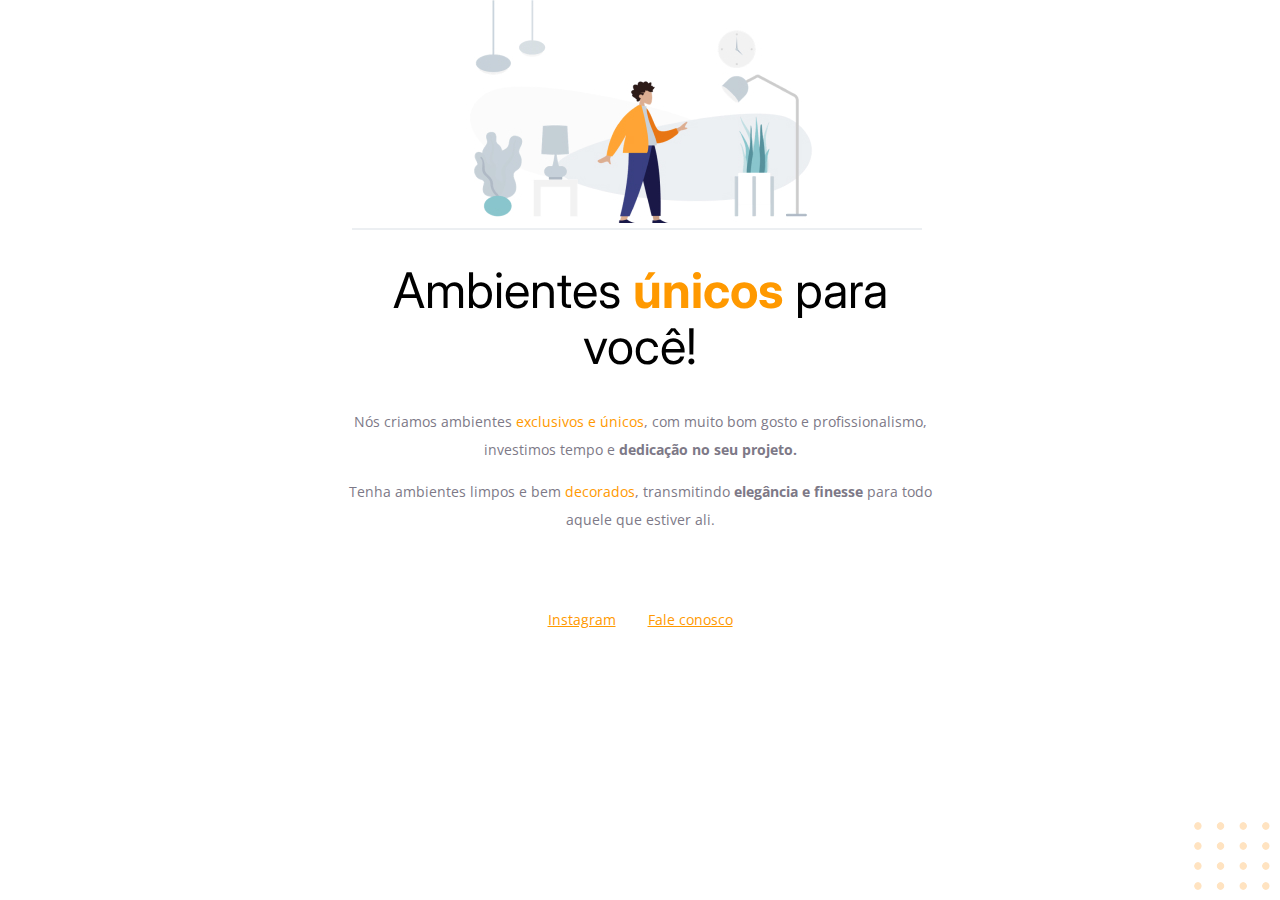
<file: Stage 02 - Desafio 01/Código do desafio - Fase 01/index.html>
<!-- Instrução que define o tipo do documento. -->
<!DOCTYPE html>
<html lang="pt-br">
  <!-- Tag <head> contém as instruções para a página -->
  <head>
    <link rel="preconnect" href="https://fonts.googleapis.com" />
    <link rel="preconnect" href="https://fonts.gstatic.com" crossorigin />
    <meta charset="UTF-8" />
    <meta name="viewport" content="width=device-width, initial-scale=1.0" />
    <title>Móveis customizados</title>

    <link
      href="https://fonts.googleapis.com/css2?family=Inter:wght@400;700&family=Open+Sans:wght@400;700&display=swap"
      rel="stylesheet"
    />

    <link rel="stylesheet" href="style.css" />
  </head>

  <!-- Tag <body> é o corpo do documento, onde tem as informações que serão mostradas. -->
  <body>
    
    <div id="hero">
      <img
      src="images/img1.jpg"
      alt="Desenho de uma pessoa vestindo uma camisa amarela em uma sala com Móveis"
    />
      <div class="line"></div>
      <h1>Ambientes <span>únicos</span> para você!</h1>
      <p>
        Nós criamos ambientes <span>exclusivos e únicos</span>, com muito
        bom gosto e profissionalismo, investimos tempo e
        <strong>dedicação no seu projeto.</strong>
      </p>
      <p>Tenha ambientes limpos e bem <span>decorados</span>, transmitindo
        <strong>elegância e finesse</strong>
        para todo aquele que estiver ali.
        </p>
    </div>


    <div id="footer">
      <a target="_blank" href="https://instagram.com/moveisparavoce"
        >Instagram</a
      >
      <a href="mailto:contato@moveisparavoce.com">Fale conosco</a>
    </div>


    <img
      id="balls"
      src="images/balls.svg"
      alt="Bolinhas alaranjadas no canto inferior direito da tela"
    />
  </body>
</html>
</file>
<file: Stage 02 - Desafio 01/Código do desafio - Fase 01/style.css>
body {
  font-family: "Open Sans", sans-serif;
  text-align: center;
  margin: 0;
}

#hero {
  width: 592px;
  margin: 0 auto 72px;
}


h1 {
  font-family: "Inter", sans-serif;
  font-size: 49px;
  line-height: 56px;
  font-weight: normal;
}

h1 span{
  margin-top: 72px;
  font-weight: bold;
}

span, a{
  color: #FF9900;
}

p, #footer {
  color: #7d7987;
  font-size: 14px;
  line-height: 28px;
}

#footer a + a {
    margin-left: 28px;
}

.line {
    width: 568px;
    height: 0;

    margin: 0 8px;

    border: 1px solid #ECEFF2;
}

#balls {
  position: fixed;
  bottom: 0px;
  right: 0px;
}
</file>
